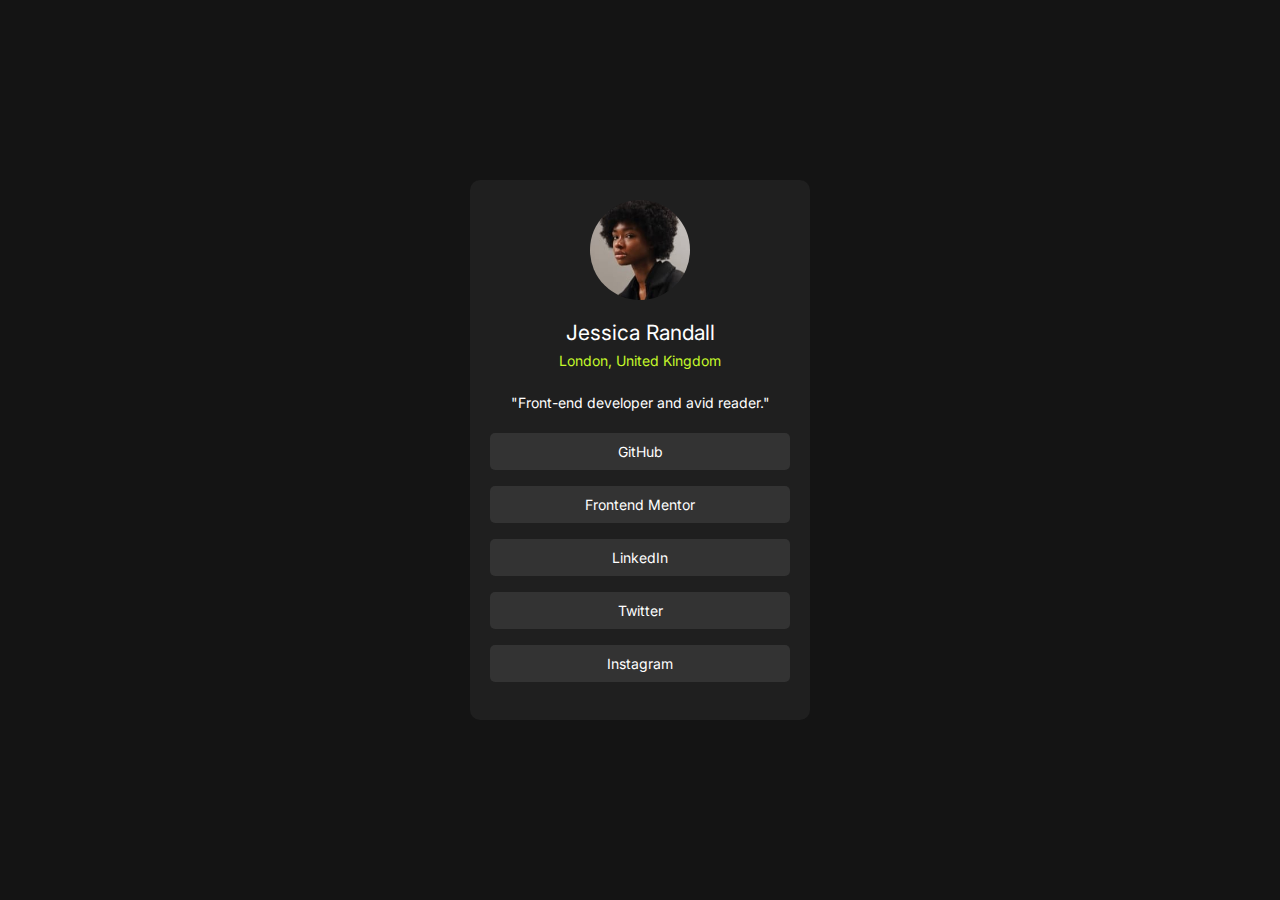
<file: index.html>
<!DOCTYPE html>
<html lang="es">
<head>
  <meta charset="UTF-8">
  <meta name="viewport" content="width=device-width, initial-scale=1.0"> <!-- displays site properly based on user's device -->

  <link rel="icon" type="image/png" sizes="32x32" href="./assets/images/favicon-32x32.png">
  <link rel="stylesheet" href=".//styles.css"> 

  <!--===================
  font Family
  =====================-->
  <link rel="preconnect" href="https://fonts.googleapis.com">
  <link rel="preconnect" href="https://fonts.gstatic.com" crossorigin>
  <link href="https://fonts.googleapis.com/css2?family=Inter&display=swap" rel="stylesheet">



  <title>Frontend Mentor | Social links profile</title>

  <!-- Feel free to remove these styles or customise in your own stylesheet 👍 -->
  <style>
    .attribution { font-size: 11px; text-align: center; }
    .attribution a { color: hsl(228, 45%, 44%); }
  </style>
</head>
<body>
  <div class="container">
    <img src="assets/images/avatar-jessica.jpeg" alt="fotoPerfil">
    <h2>Jessica Randall</h2>
    <p class="container-text">London, United Kingdom</p>
    <p>"Front-end developer and avid reader." </p>
      <ul>
        <li>
          <a href="#">GitHub</a>
          <a href="#">Frontend Mentor</a>
          <a href="#">LinkedIn</a>
          <a href="#">Twitter</a>
          <a href="#">Instagram</a>
        </li>
      </ul>
  </div>
  
</body>
</html>
</file>
<file: styles.css>
:root {
    --grey-700: hsl(0, 0%, 20%);
    --grey-800: hsl(0, 0%, 12%);
    --grey-900: hsl(0, 0%, 8%);
    --green:hsl(75, 94%, 57%);
    --white:hsl(0, 0%, 100%);

  }
body {
    background-color: var(--grey-900);
    display: flex;
    justify-content: center;
    align-items: center;
    flex-direction: column;
    height: 100vh;
    margin: 0;
    font-size: 14px;
    font-family: 'Inter', sans-serif;
  }
.container{
    padding: 20px;
    text-align: center;
    width: 300px;
    height: 500px;
    background-color: var(--grey-800) ;
    border-radius: 10px;
    
    
}

img{
    width: 100px ;
    height: 100px;
    border-radius: 50%;
    
}
h2{
    font-weight: 400;
    color:var(--white);
    margin-bottom: 7px;
    
}

.container-text{
    margin-bottom: 25px;
    color: var(--green);
}

p{
    margin: 0;
    font-weight: 400;
    color: var(--white);
}


ul{
    padding: 0;
}

li{
    display: flex;
    flex-direction: column;
    list-style: none;
    padding: 0;
    margin: 0;
}

a{
    border-radius:5px ;
    background-color: var(--grey-700);
    padding: 10px 20%;
    margin: 8px 0;
    text-align: center;
    color: var(--white);
    text-decoration: none;
}

a:hover{
    color: var(--grey-900);
    background-color: var(--green);
}
</file>
